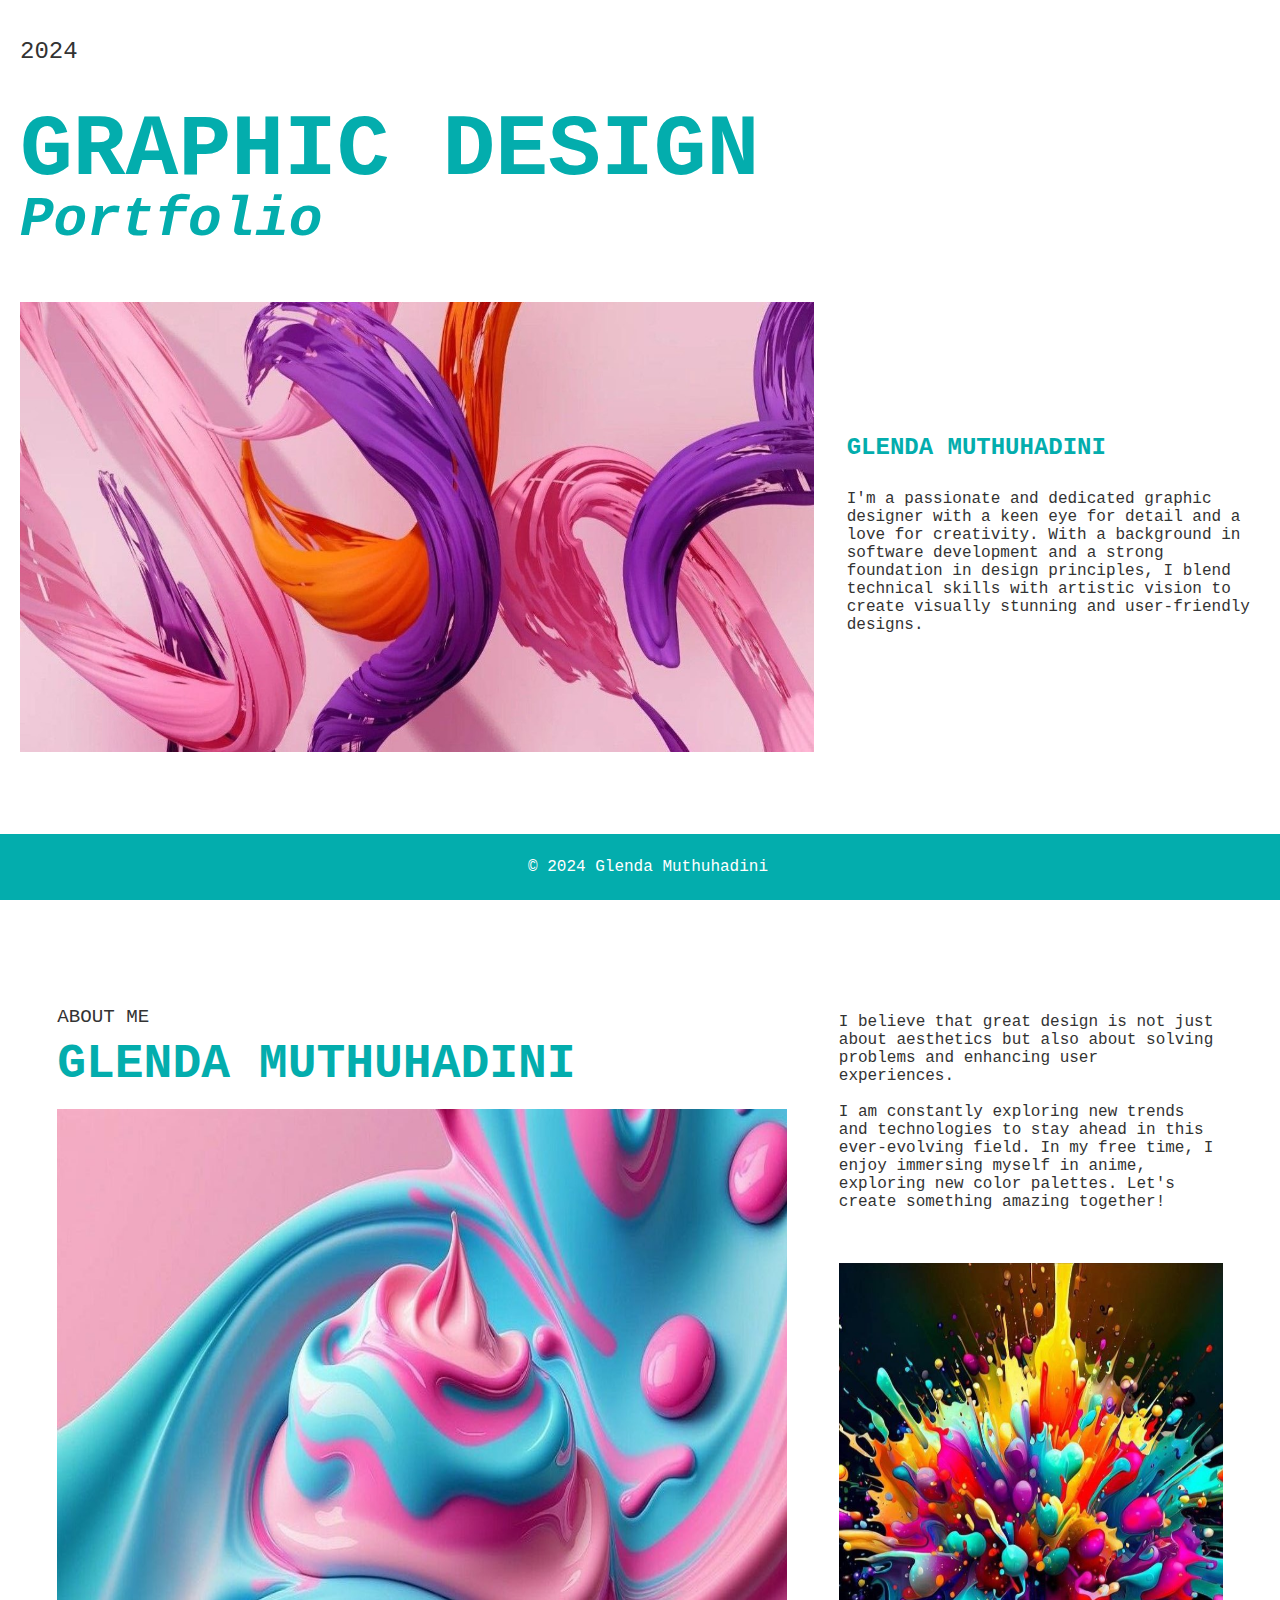
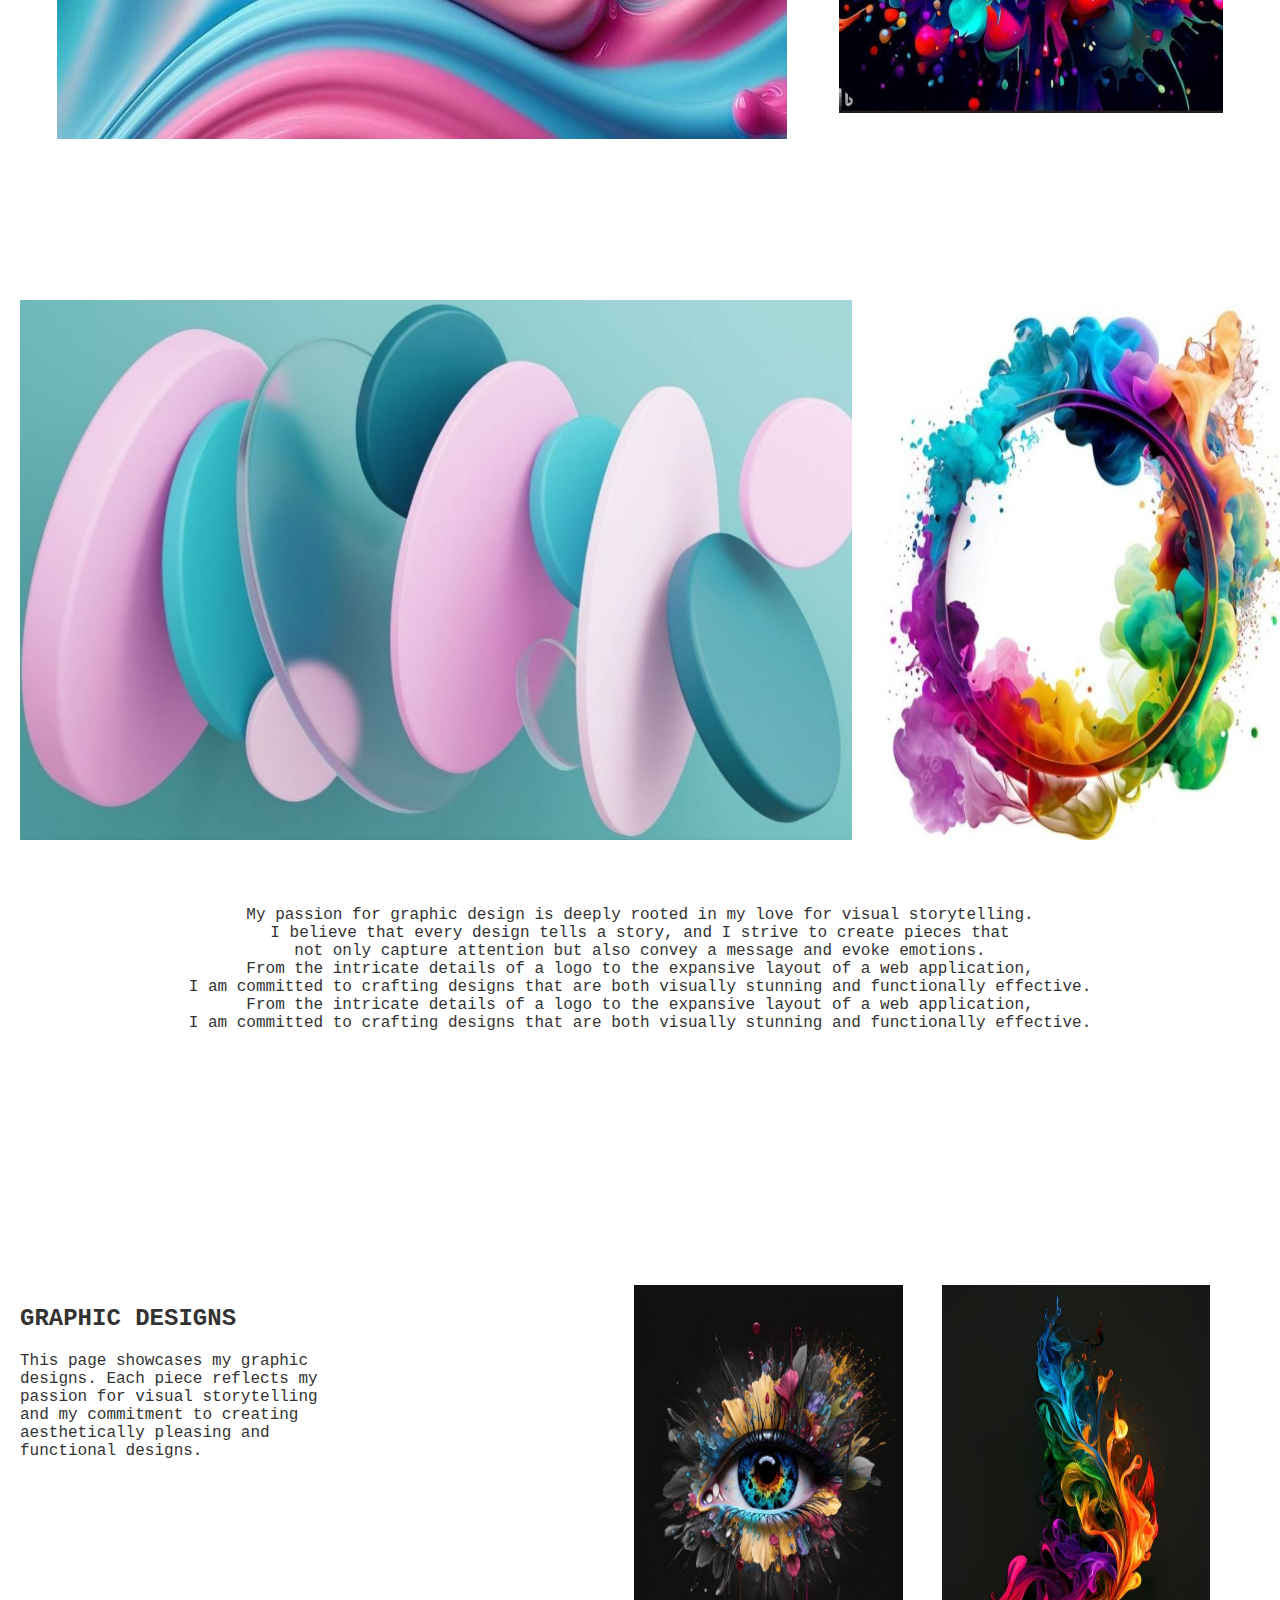
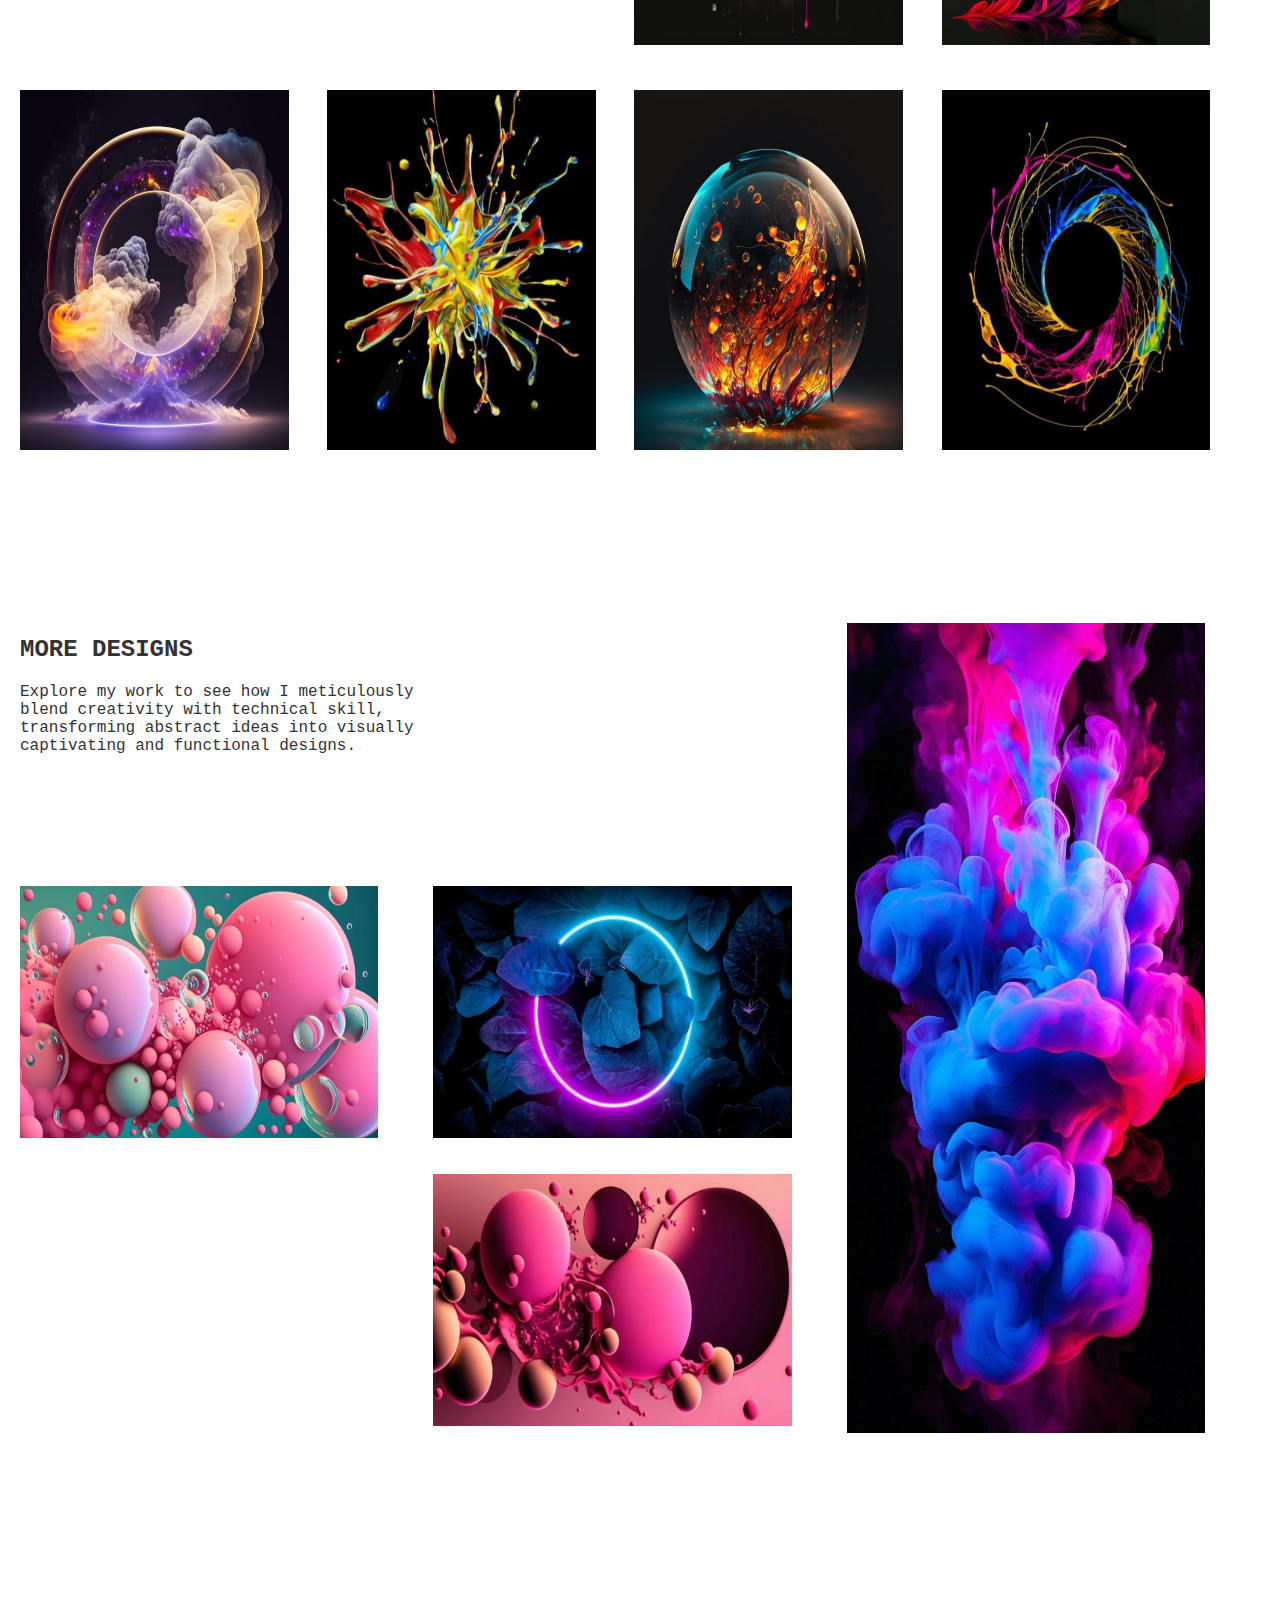
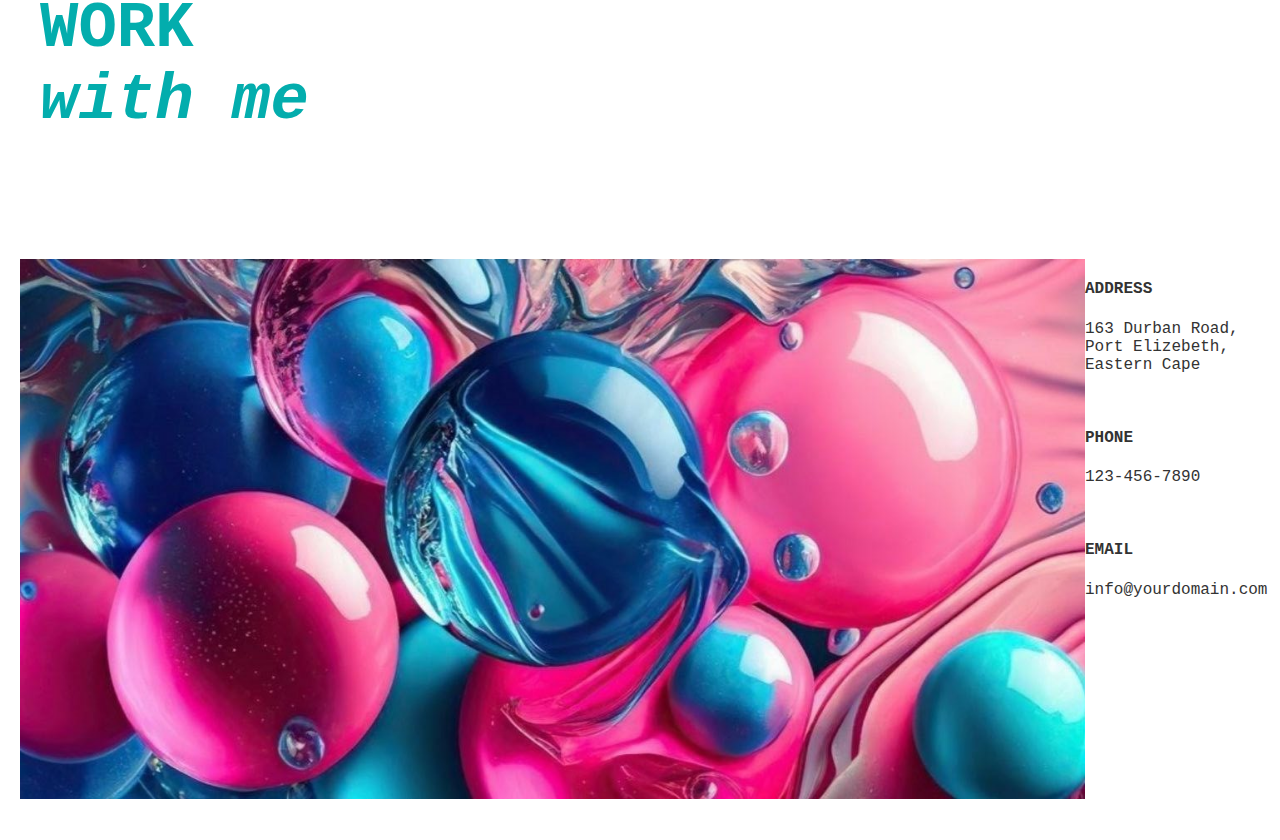
<file: GRAPHIC DESIGNER PORTFOLIO/Index.html>
<!DOCTYPE html>
<html lang="en">
<head>
    <meta charset="UTF-8">
    <meta name="viewport" content="width=device-width, initial-scale=1.0">
    <title>Graphic Design Portfolio</title>
    <link rel="stylesheet" href="Main.css">
</head>
<body>
    <header class="header">
        <div class="hero-intro">
            <p class="year">2024</p>
            <h1>GRAPHIC DESIGN<br><i>Portfolio</i></h1>
            <img src="Images/photo_11_2024-05-30_16-33-16.jpg" alt="">
        </div>
        <div class="intro">
            <h2>GLENDA MUTHUHADINI</h2>
            <p>I'm a passionate and dedicated graphic designer with a keen eye for detail and a love for creativity. With a background in software development and a strong foundation in design principles, I blend technical skills with artistic vision to create visually stunning and user-friendly designs.</p>
        </div>
    </header>

    <section class="header about-me">
        <div class="sect-content1">
            <p>ABOUT ME</p>
            <h2>GLENDA MUTHUHADINI</h2>
            <img src="Images/photo_14_2024-05-30_16-33-16.jpg" alt="">
        </div>
        <div class="sect-content2">
            <p>
                I believe that great design is not just about aesthetics but also about solving problems and enhancing user experiences. <br> <br>
                I am constantly exploring new trends and technologies to stay ahead in this ever-evolving field.
                In my free time, I enjoy immersing myself in anime, exploring new color palettes. Let's create something amazing together!
            </p>
            <img src="Images/photo_5_2024-05-30_16-33-16.jpg" alt="">
        </div>
    </section>

    <section class="header passion">
        <div class="passion-pics">
            <img id="pic1" src="Images/photo_6_2024-05-30_16-33-16.jpg" alt="">
            <img id="pic2" src="Images/photo_7_2024-05-30_16-33-16.jpg" alt="">
        </div>
        <div class="passion-content">
            <p>
                My passion for graphic design is deeply rooted in my love for visual storytelling. <br>
                I believe that every design tells a story, and I strive to create pieces that <br>
                not only capture attention but also convey a message and evoke emotions. <br>
                From the intricate details of a logo to the expansive layout of a web application, <br>
                I am committed to crafting designs that are both visually stunning and functionally effective. <br>
                From the intricate details of a logo to the expansive layout of a web application, <br>
                I am committed to crafting designs that are both visually stunning and functionally effective.
            </p>
        </div>
    </section>

    <section class="header graphics">
        <div class="upper-row">
            <div class="Graphics-content upper-row-content1">
                <h2>GRAPHIC DESIGNS</h2>
                <p>This page showcases my graphic designs. Each piece reflects my passion for visual storytelling and my commitment to creating aesthetically pleasing and functional designs.</p>
            </div>
            <div class="blank"></div>
            <div class="pic1">
                <img src="Images/photo_1_2024-05-30_16-33-16.jpg" alt="">
            </div>
            <div class="pic2">
                <img src="Images/photo_2_2024-05-30_16-33-16.jpg" alt="">
            </div>
        </div>
        <div class="lower-row">
            <div class="pic3">
                <img src="Images/photo_3_2024-05-30_16-33-16.jpg" alt="">
            </div>
            <div class="pic4">
                <img src="Images/photo_4_2024-05-30_16-33-16.jpg" alt="">
            </div>
            <div class="pic5">
                <img src="Images/photo_17_2024-05-30_16-33-16.jpg" alt="">
            </div>
            <div class="pic6">
                <img src="Images/photo_8_2024-05-30_16-33-16.jpg" alt="">
            </div>
        </div>
    </section>

    <section class="header more-designs">
        <div class="left-sect">
            <div class="upper-row">
                <div class="Graphics-content first-col">
                    <h2>MORE DESIGNS</h2>
                    <p>Explore my work to see how I meticulously blend creativity with technical skill, transforming abstract ideas into visually captivating and functional designs.</p>
                </div>
                <div class="second-col"></div>
            </div>
            <div class="middle-row">
                <div class="first-col">
                    <img src="Images/photo_16_2024-05-30_16-33-16.jpg" alt="">
                </div>
                <div class="second-col">
                    <img src="Images/photo_15_2024-05-30_16-33-16.jpg" alt="">
                </div>
            </div><br>
            <div class="lower-row">
                <div class="first-col"></div>
                <div class="second-col">
                    <img src="Images/photo_13_2024-05-30_16-33-16.jpg" alt="">
                </div>
            </div>
        </div>
        <div class="right-sec">
            <img src="Images/photo_9_2024-05-30_16-33-16.jpg" alt="">
        </div>
    </section>

    <section class="header contact">
        <div class="header">
            <h2>WORK <br><i>with me</i></h2>
        </div>
        <div class="lower-row">
            <div class="picture">
                <img src="Images/photo_10_2024-05-30_16-33-16.jpg" alt="">
            </div>
            <div class="contact-info">
                <h4>ADDRESS</h4>
                <P> 163 Durban Road, Port Elizebeth, Eastern Cape</P>
                <br>
                <h4>PHONE</h4>
                <P> 123-456-7890</P>
                <br>
                <h4>EMAIL</h4>
                <P>info@yourdomain.com</P>
            </div>
        </div>
    </section>

    <footer>
        <p>&copy; 2024 Glenda Muthuhadini</p>
    </footer>
</body>
</html>
</file>
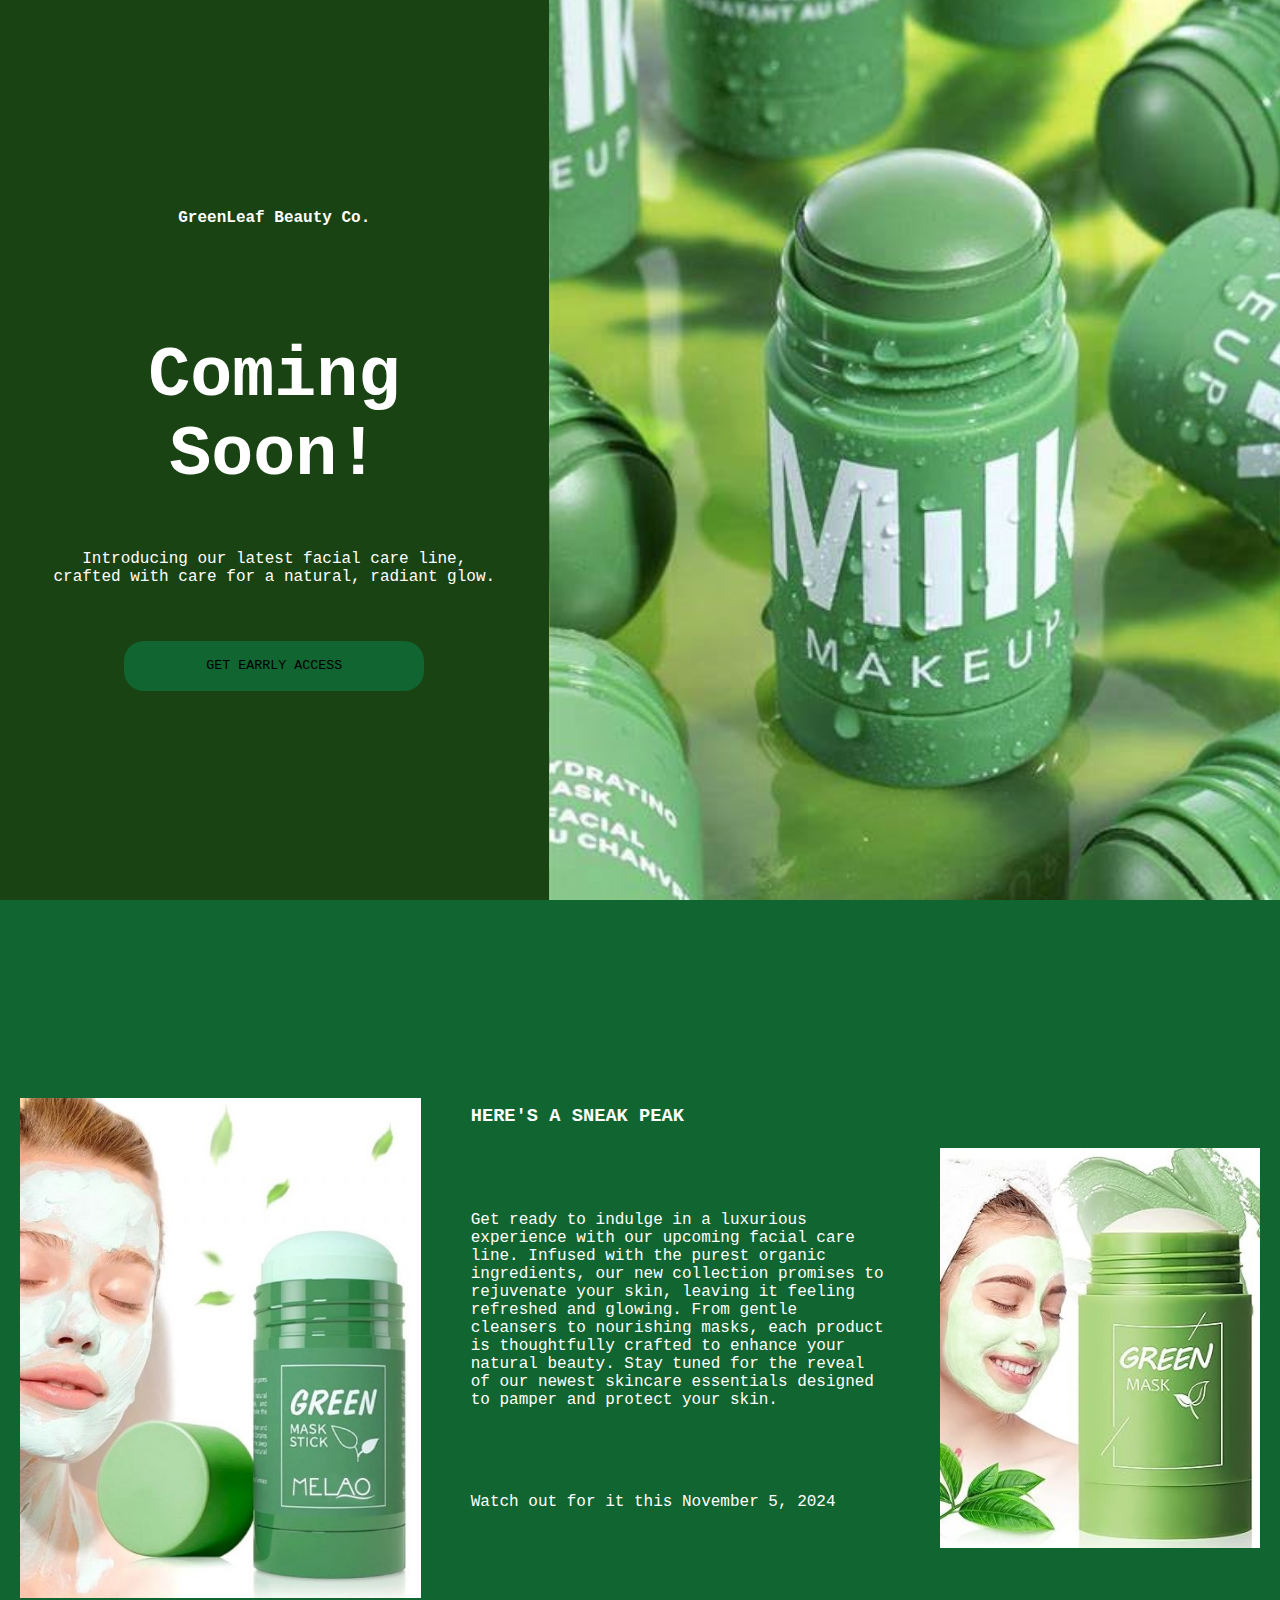
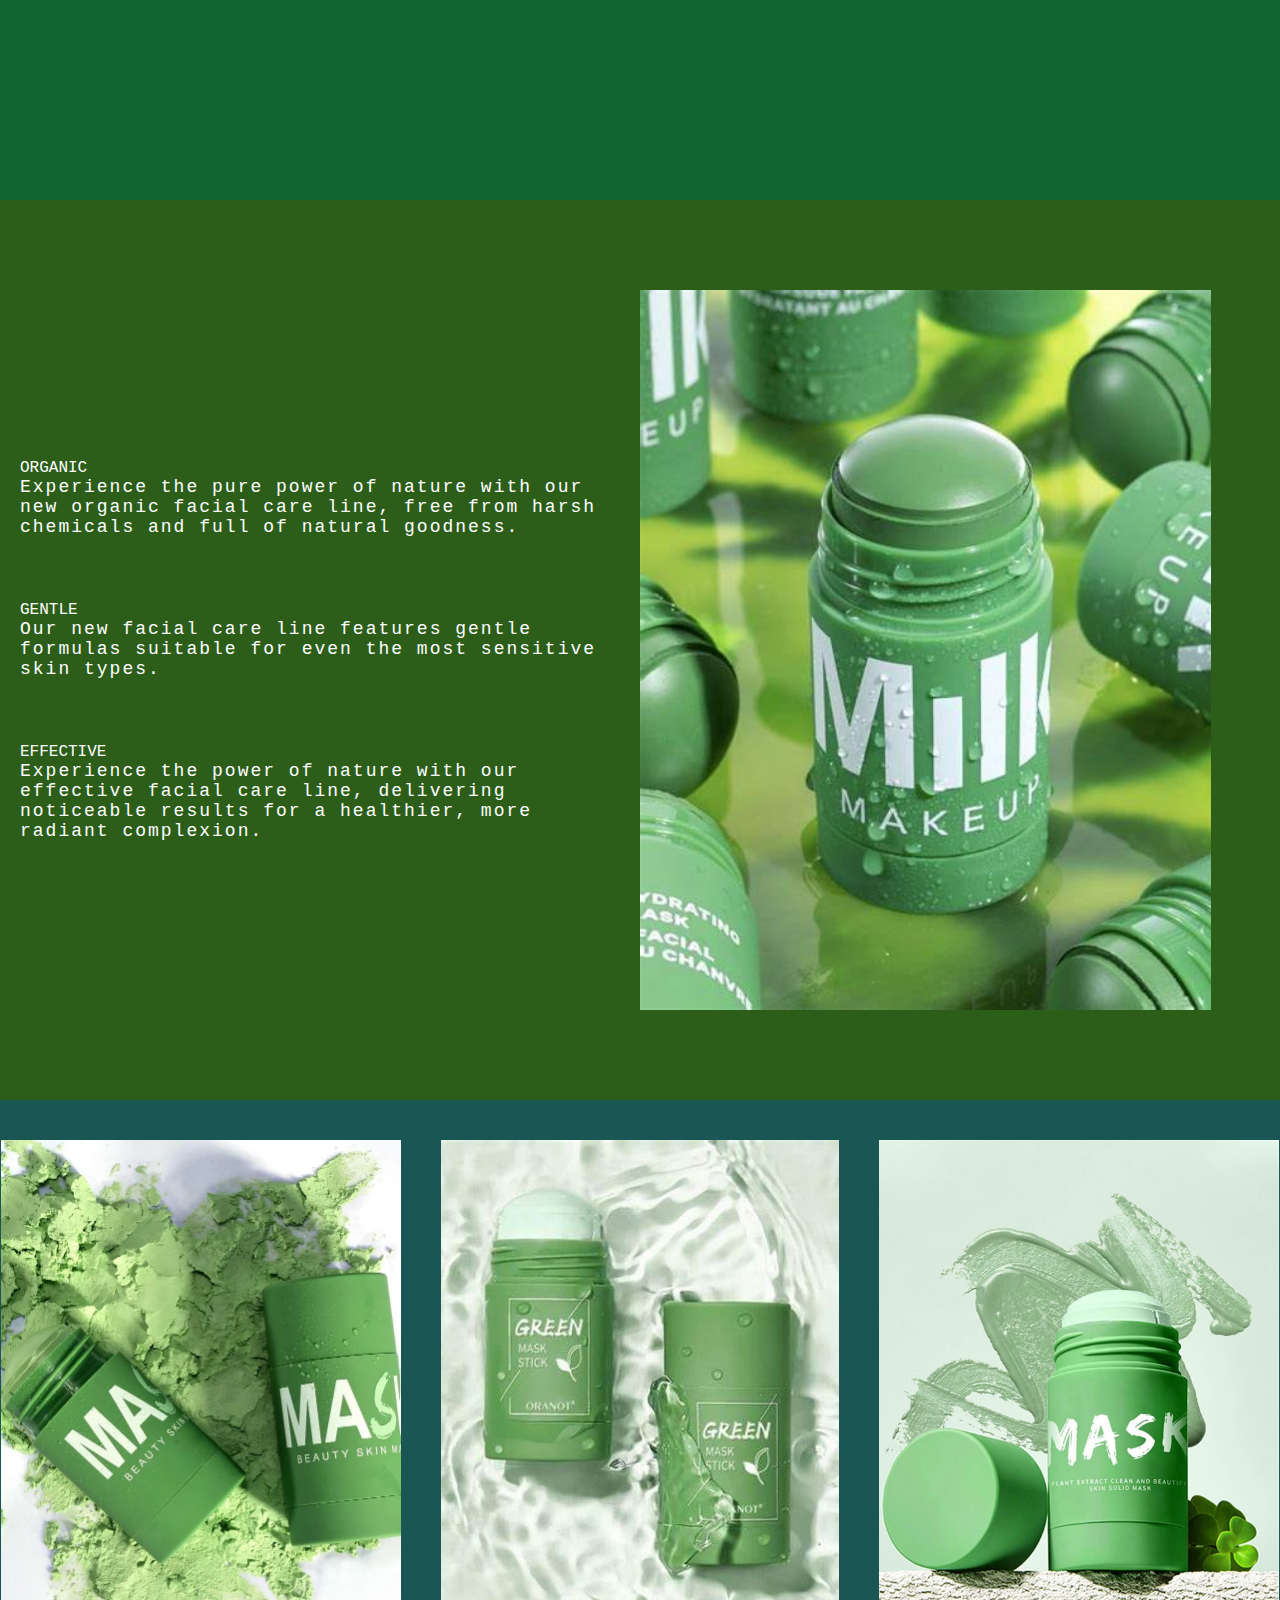
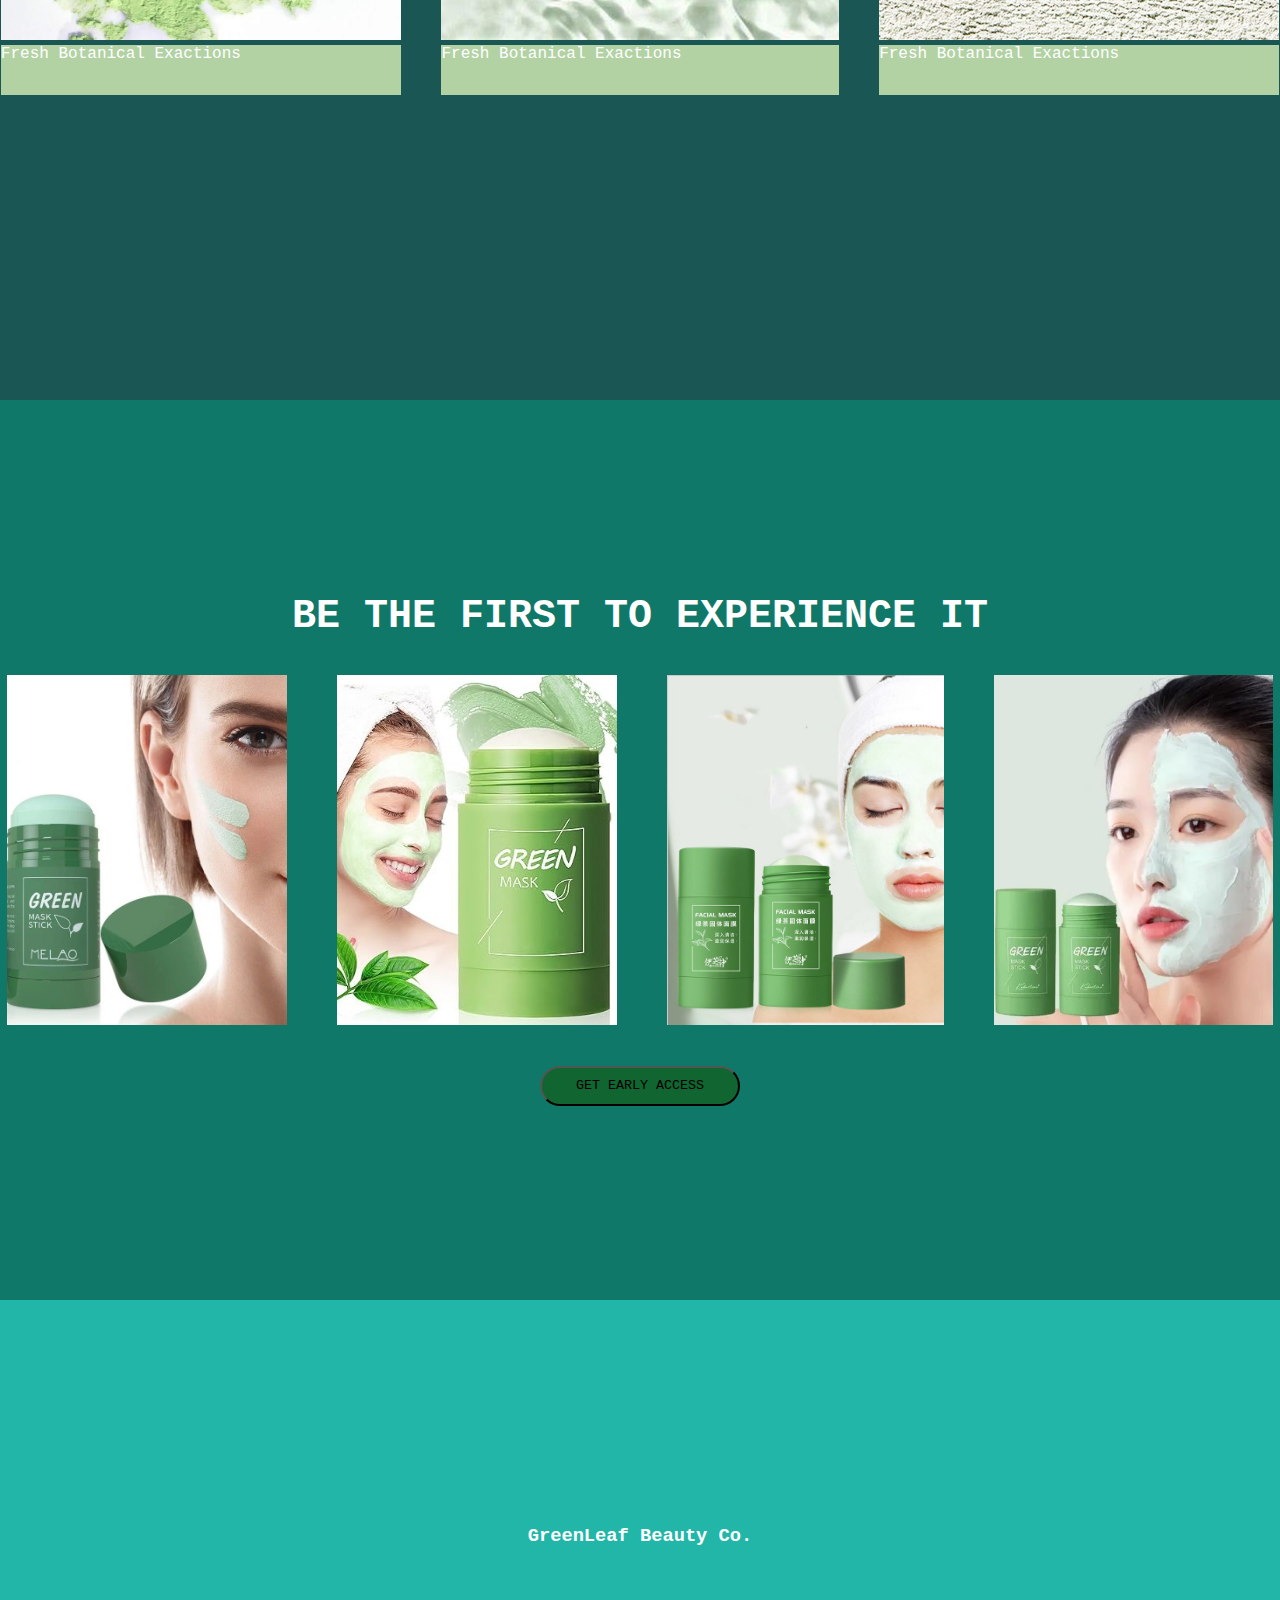
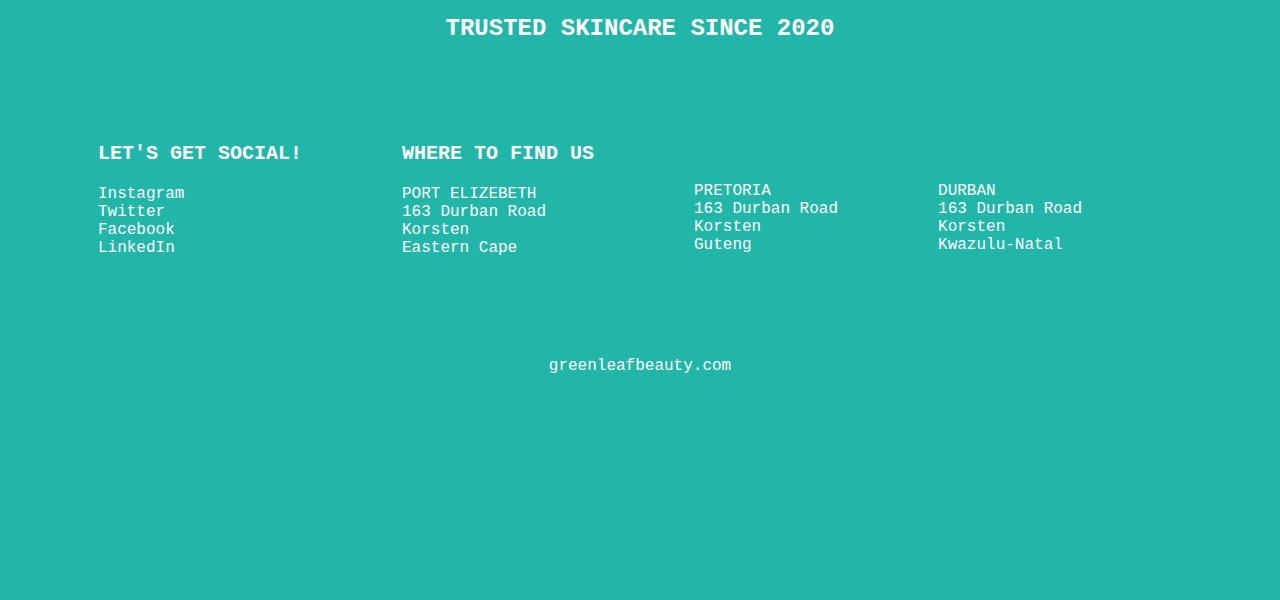
<file: GREEN LEAF LANDING PAGE/Index.html>
<!DOCTYPE html>
<html lang="en">
<head>
    <meta charset="UTF-8">
    <meta name="viewport" content="width=device-width, initial-scale=1.0">
    <link rel="stylesheet" href="Main.css">
    <title>GreenLeaf Beauty Co.</title>
</head>
<body>
    <div class="container-hero first-container">
        <div class="container-left">
            <h4>GreenLeaf Beauty Co.</h4>
            <h1>Coming<br>Soon!</h1>
            <p>Introducing our latest facial care line, <br> crafted with care for a natural, radiant glow.</p>
            <div class="hero-btn">
                <a href="">
                    <button>GET EARRLY ACCESS</button>
                </a>
            </div>
        </div>
        <div class="container-right"></div>
    </div>

    <div class="container-hero second-container">
        <div class="image1">
            <img src="Images/FaceMask2.jpeg" alt="">
        </div>
        <div class="middle-content">
            <h3>HERE'S A SNEAK PEAK</h3>
            <P id="content-body">
                Get ready to indulge in a luxurious experience with our upcoming facial care line. Infused with the purest organic ingredients, 
                our new collection promises to rejuvenate your skin, leaving it feeling refreshed and glowing. From gentle cleansers to nourishing masks, 
                each product is thoughtfully crafted to enhance your natural beauty. Stay tuned for the reveal of 
                our newest skincare essentials designed to pamper and protect your skin.
            </P>
            <P id="content-footer">Watch out for it this November 5, 2024</P>
        </div>
        <div class="image2">
            <img src="Images/FaceMask3.jpg" alt="">
        </div>
    </div>

    <div class="container-hero third-container">
        <div class="column1-content">
            <div class="contents">
                <p id="heading">ORGANIC</p>
                <P id="text">
                    Experience the pure power of nature with our new organic facial care line, free from harsh chemicals and full of natural goodness.
                </P>
            </div>
            <div class="contents">
                <p id="heading">GENTLE</p>
                <P id="text">
                    Our new facial care line features gentle formulas suitable for even the most sensitive skin types.
                </P>
            </div>
            <div class="contents">
                <p id="heading">EFFECTIVE</p>
                <P id="text">
                    Experience the power of nature with our effective facial care line, delivering noticeable results for a healthier, more radiant complexion.
                </P>
            </div>
        </div>
        <div class="column2-image">
            <img src="Images/FaceMask4.jpeg" alt="">
        </div>
    </div>

    <div class="container-hero fourth-container">
        <div class="pictures">
            <div class="picture">
                <img src="Images/FaceMask5.jpg" alt="">
                <div class="pic-text">
                    <p>Fresh Botanical Exactions</p>
                </div>
            </div> 
        </div>
        <div class="pictures">
            <div class="picture">
                <img src="Images/facemask99.jpeg" alt="">
            </div>
            <div class="pic-text">
                <p>Fresh Botanical Exactions</p>
            </div>
        </div>
        <div class="pictures">
            <div class="picture">
                <img src="Images/facemask6.jpg" alt="">
            </div>
            <div class="pic-text">
                <p>Fresh Botanical Exactions</p>
            </div>
        </div>
    </div>

    <div class="container-hero fifth-container">
        <div class="heading-text">
            <h2>BE THE FIRST TO EXPERIENCE IT</h2>
        </div>
        <div class="pictures">
            <div class="picture">
                <img src="Images/FacialMask1.jpg" alt="">
            </div>
            <div class="picture">
                <img src="Images/FaceMask3.jpg" alt="">
            </div>
            <div class="picture">
                <img src="Images/facemask8.jpg" alt="">
            </div>
            <div class="picture">
                <img src="Images/facemask7.jpg" alt="">
            </div>
        </div>
        <div class="button">
            <button>GET EARLY ACCESS</button>
        </div>
    </div>

    <div class="container-hero sixth-container">
        <div class="logo">
            <h3>GreenLeaf Beauty Co.</h4> <br>
        </div>
        <div class="heading-text">
            <h2>TRUSTED SKINCARE SINCE 2020</h2>
        </div>
        <div class="contact-us">
            <div class="contacts">
                <h6>LET'S GET SOCIAL!</h6>
                <p>
                    Instagram <br>
                    Twitter <br>
                    Facebook <br>
                    LinkedIn
                </p>
            </div>
            <div class="contacts">
                <h6>WHERE TO FIND US</h6>
                <p>
                    PORT ELIZEBETH <br>
                    163 Durban Road <br>
                    Korsten <br>
                    Eastern Cape
                </p>
            </div>
            <div class="contacts">
                <p><br><br>
                    PRETORIA <br>
                    163 Durban Road <br>
                    Korsten <br>
                    Guteng
                </p>
            </div>
            <div class="contacts">
                <p><br><br>
                    DURBAN <br>
                    163 Durban Road <br>
                    Korsten <br>
                    Kwazulu-Natal
                </p>
            </div>
        </div>
        <div class="website-link">
            <p>greenleafbeauty.com</p>
        </div>
    </div>
    
</body>
</html>
</file>
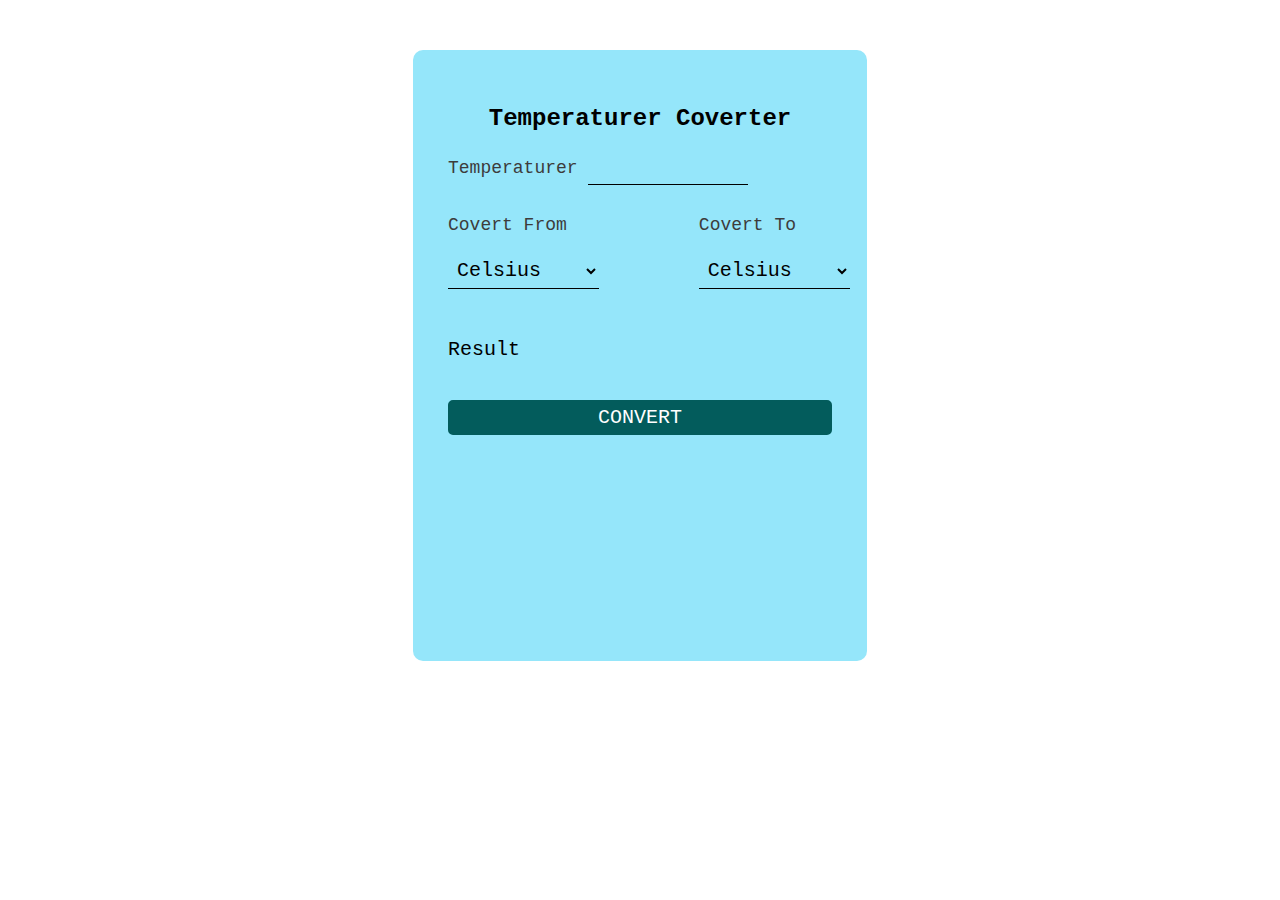
<file: TEMPERATURE CONVERTER/Index.html>
<!DOCTYPE html>
<html lang="en">
<head>
    <meta charset="UTF-8">
    <meta name="viewport" content="width=device-width, initial-scale=1.0">
    <title>Temperaturer Coverter</title>
    <link rel="stylesheet" href="Main.css">
</head>
<body>
    <div class="hero-container">
        <h2 class="hero-title">Temperaturer Coverter</h2>
        <div class="text-field" id="text-field">
            <label for="Temperaturer">
                Temperaturer
            </label>
            <input type="text" id="Temperaturer" name="Temperaturer" required>
        </div>
        <div class="Select-Unit">
            <div class="selects select-FromUnit">
                <label for="From-Unit">
                    Covert From
                </label>
                <br>
                <select name="From-Unit" id="From-Unit">
                    <option value="Celsius">
                        Celsius
                    </option>
                    <option value="Fahrenheit">
                        Fahrenheit
                    </option><option value="Kelvin">
                        Kelvin
                    </option>
                </select>
            </div>
            <div class="selects select-ToUnit">
                <label for="To-Unit">
                    Covert To
                </label>
                <br>
                <select name="To-Unit" id="To-Unit">
                    <option value="Celsius">
                        Celsius
                    </option>
                    <option value="Fahrenheit">
                        Fahrenheit
                    </option><option value="Kelvin">
                        Kelvin
                    </option>
                </select>
            </div>
        </div>
        <br>
        <div class="results">
            <p>Result</p>
            <h2 id="result"></h2>
        </div>
        <div class="Covert-btn">
            <button type="button" onclick="ConvertTemp()">
                CONVERT
            </button>
        </div>
    </div>
    <script src="Script.js"></script>
</body>
</html>
</file>
<file: GRAPHIC DESIGNER PORTFOLIO/Main.css>
body {
    font-family: 'Courier New', Courier, monospace;  
    margin: 0;
    padding: 0;
    color: #333;
    background: #fff;
    overflow-x: hidden;
}
.header {
    display: flex;
    padding: 20px;
    height: 100vh;
}
header .hero-intro{
    flex: 2;
    text-align: left;
    line-height: .7;
}
header .hero-intro .year{
    font-size: 1.5rem;
    
}
header .hero-intro  h1{
    color:rgb(3, 173, 173);
    font-size: 5.5rem;
}
header .hero-intro  h1 i{
    color: rgb(3, 173, 173);
    font-size: 3.5rem;
}
header .hero-intro img{
    animation: slideInFromLeft 2s ease forwards;
    height: 50vh;
    width: 62vw;
}
header .intro{
    display: flex;
    flex-direction: column;
    flex: 1;
    align-items: center;
    justify-content: center;
    padding-top: 10%;
}
header .intro h2 {
    font-size: 1.5rem;
    color: rgb(3, 173, 173);
    align-self: flex-start;
}
header .intro p {
    font-size: 1rem;
    margin-top: 10px;
}


.about-me .sect-content1{
    flex: 2;
    line-height: .2;
    padding: 3%;
}
.about-me .sect-content1 p{
    font-size: 1.2rem;
}
.about-me .sect-content1 h2{
    font-size: 3rem;
    color: rgb(3, 173, 173);
}
.about-me .sect-content1 img{
    animation: slideInFromLeft 1s ease forwards;
    height: 70vh;
    width: 57vw;
}
.about-me .sect-content2{
    flex: 1;
    padding: 3% 3% 3% 0;
}
.about-me .sect-content2 img{
    height: 50vh;
    width: 30vw;
    margin-top: 4vh;
    animation: slideInFromLeft 2s ease forwards;
    /*animation-delay: 1s;*/
}

.passion{
    flex-direction: column;
}
.passion .passion-pics{
    height: 60vh;
    display: flex;
}
.passion .passion-pics img{
    height: 60vh;
    display: block;
}
.passion .passion-pics #pic1{
    width: 65vw;
}
.passion .passion-pics #pic2{
    width: 35vw;
}
.passion .passion-content p{
    text-align: center;
    padding: 4%;
}

.graphics{
    width: 100vw;
    flex-direction: column;
    justify-content: center;
}
.graphics .upper-row, .graphics .lower-row{
    display: flex;
}
.graphics .upper-row div, .graphics .lower-row div{
    height: 45vh;
    width: 24vw;
}
.graphics .upper-row div img, .graphics .lower-row div img{
    height: 40vh;
    width: 21vw;
}

.more-designs{
    align-items: center;
    justify-content: center;
}
.left-sect{
    flex: 2;
}
.left-sect .upper-row, .left-sect .middle-row, .left-sect .lower-row{
    height: 30vh;
    display: flex;
}
.first-col, .second-col{
    flex: 1;
}
.left-sect img{
    height: 28vh;
    width: 28vw;
}
.right-sec{
    flex: 1;
}
.right-sec img{
    height: 90vh;
    width: 28vw;
}

.contact{
    flex-direction: column;
    justify-content: center;
}
.contact .header{
    flex: 0.8;
}
.contact .header h2{
    font-size: 4rem;
    color: rgb(3, 173, 173);
}
.contact .lower-row{
    flex: 1.5;
    display: flex;
    
}
.contact .lower-row .picture{
    flex: 2;
}
.contact .lower-row .picture img{
    height: 60vh;
}

footer {
    background: rgb(3, 173, 173);
    color: #fff;
    text-align: center;
    padding: 8px;
    position: fixed;
    width: 100%;
    bottom: 0;
}

@media only screen and (min-width: 1870px) {
    header .hero-intro .year{
        font-size: 2rem;   
    }
    header .hero-intro  h1{
        font-size: 6.5rem;
    }
    header .hero-intro  h1 i{
        font-size: 4.5rem;
    }
    header .hero-intro img{
        height: 62vh;
    }
    header .intro h2 {
        font-size: 2.5rem;
    }
    header .intro p {
        font-size: 1.5rem;
        margin-top: 10px;
    }

    .about-me .sect-content1 p{
        font-size: 2rem;
    }
    .about-me .sect-content1 h2{
        font-size: 4rem;
    }
    .about-me .sect-content2 p{
        font-size: 1.4rem;
    }

    .passion .passion-pics, .passion .passion-pics img{
        height: 64vh; 
    }
    .passion .passion-content p{
        font-size: 1.2rem;
        padding-top: 2%;
    }
    

    .Graphics-content h2{
        font-size: 2rem;
    }
    .Graphics-content p{
        font-size: 1.4rem;
    }

    .contact .header h2{
        font-size: 5rem;
    }
   
    .contact .lower-row .picture img{
        height: 68vh;
        width: 68vw;
    }
    .contact .contact-info h4{
        font-size: 1.5rem;
    }
    .contact .contact-info p{
        font-size: 1.2rem;
    }
}

@keyframes slideInFromLeft {
    0% {
      transform: translateX(-100%);
      opacity: 0;
    }
    100% {
      transform: translateX(0);
      opacity: 1;
    }
  }
</file>
<file: GREEN LEAF LANDING PAGE/Main.css>
*{
    margin: 0;
    padding: 0;
    font-family: 'Courier New', Courier, monospace;
}
.container-hero{
    display: flex;
    height: 100vh; 
}
body {
    max-width: 100vw;
    color: white;
    overflow-x: hidden;
}

/*FIRST CONTAINER*/
.first-container{
    justify-content: center;
    align-items: center;
    text-align: center;
    background-color: #1A4314;
}
.container-left{
    flex: 1.5;
    width: 10px;
}
.container-left h4{
    cursor: pointer;
}
.container-left h1{
    font-size: 70px;
    margin: 20% 0 10% 0;
}
.container-left .hero-btn{
    margin-top: 10%;
}
.container-left .hero-btn button{
    height: 50px;
    width: 300px;
    border: none;
    border-radius: 20px;
    background-color: #116530;
    cursor: pointer;
}
.container-right{
    flex: 2;
    width: 100%; 
    height: 100%;
    background-image: url('Images/FaceMask4.jpeg'); 
    background-size: cover;
    background-position: center; 
}
/*FIRST CONTAINER*/

/*SECOND CONTAINER*/
.second-container{
    justify-content: center;
    align-items: center;
    padding: 0 20px 0 20px;
    background-color: #116530;
}
.second-container .image1 img{
    height: 500px;
}
.second-container .image2 img{
    height: 400px;
}
.second-container .middle-content{
    padding: 0 50px 0 50px;
}
.second-container .middle-content p{
    margin: 20% 0 20% 0;
}
/*SECOND CONTAINER*/

/*THIRD CONTAINER*/
.third-container{
    background-color: #2C5E1A;  
}
.column1-content{
    flex: 1;  
    display: flex;
    flex-direction: column;
    justify-content: center;
    align-items: center; 
}
.column1-content .contents{
    margin-bottom: 10%;
    padding: 0 20px 0 20px;
}
.column1-content .contents:last-child{
    margin-bottom: 0%;
}
.column1-content .contents #text{
    font-size: 18px;
    letter-spacing: 2px;
}
.column2-image{
    flex: 1;
    display: flex;
    align-items: center;
}
.column2-image img{
    height: 80%;
}
/*THIRD CONTAINER*/

/*FOURTH CONTAINER*/
.fourth-container{
    background-color: #1A5653;
    justify-content: center;}
.fourth-container .pictures{
    margin: 40px 40px 0 0;
}
.fourth-container .pictures .picture img{
    height: 500px;
}
.pictures:last-child{
    margin-right: 0;
}
.pictures .pic-text{
    background-color: #B2D2A4;
    height:50px;
}
/*FOURTH CONTAINER*/

/*FIFTH CONTAINER*/
.fifth-container{
    background-color: #107869;
    justify-content: center;
    align-items: center;
    flex-direction: column;
}
.fifth-container .heading-text h2{
    font-size: 40px;
}
.fifth-container .pictures{
    display: flex;
    margin: 2% 0 2% 0;
}
.fifth-container .pictures .picture{
    margin-right: 30px;
    padding:  10px;
}
.fifth-container .pictures .picture:last-child{
    margin-right: 0;
}
.fifth-container .pictures .picture img{
   height: 	350px;
}
.fifth-container button{
    height: 40px;
    width: 200px;
    padding: 10px;
    border-radius: 20px;
    background-color: #116530;
}
/*FIFTH CONTAINER*/

/*SIXTH CONTAINER*/
.sixth-container{
    background-color: #21B6A8;
    flex-direction: column;
    justify-content: center;
    align-items: center;
}
.sixth-container .logo{
    margin-bottom: 50px;
}
.sixth-container .contact-us{
    margin: 100px 0 100px 0;
    display: flex;
    justify-content: center;
    align-items: center;
}
.sixth-container .contact-us .contacts{
    margin-right: 100px;
}
.sixth-container .contact-us .contacts h6{
    font-size: 20px;
    margin-bottom: 20px;
}
/*SIXTH CONTAINER*/

@media only screen and (min-width: 1870px) {
    .container-left h1{
        font-size: 90px;
        margin: 20% 0 10% 0;
    }
    .container-left p, .container-left h4{
        font-size: 20px;
    }

    .second-container .image1 img{
        height: 850px;
    }
    .second-container .image2 img{
        height: 650px;
    }
    .second-container .middle-content h3{
        font-size: 30px;
    }
    .second-container .middle-content p{
        font-size: 20px;
    }

    .third-container{
        padding-left: 60px;
    }
    .column2-image img{
        height: 85vh;
    }
    .contents p{
        font-size: 22px;
    }

    .fourth-container{
        display: flex;
        align-items: center;
        justify-content: center;
    }
    .fourth-container .pictures .picture img{
        height: 700px;
    }

    .fifth-container .pictures .picture img{
        height: 520px;
     }

     .sixth-container .contact-us .contacts h6{
        font-size: 28px;
    }
    .sixth-container .contact-us .contacts p{
        font-size: 22px;
    }
    .sixth-container .website-link{
        font-size: 20px;
        cursor: pointer;
    }
}
</file>
<file: TEMPERATURE CONVERTER/Main.css>
*{
    margin: 0;
    padding: 0;
    font-family: 'Courier New', Courier, monospace;
}
body{
    display: flex;
    justify-content: center;
    align-items: center;
    padding: 50px;
}
.hero-container{
    background: #95e6fa;
    height: 60vh;
    width: 30vw;
    border-radius: 10px;
    padding: 3%;
}
input[type="text"], select{
    border: none;
    border-bottom: 1px solid #000; 
    outline: none;
    background-color: transparent; 
    padding: 5px; 
}
.hero-container h2{
    text-align: center;
    padding: 5%;
}
.hero-container .text-field, .hero-container .select-FromUnit{
    padding-bottom: 8%;
}
.hero-container label{
    font-size: 18px;
    color: #3d3c3c;
}
.hero-container .text-field input{
    font-size: 20px;
    width: 150px;
}
.hero-container .Select-Unit{
    display: flex;
}
.selects{
    display: flex;
    flex-direction: column;
}
.hero-container .Select-Unit .select-FromUnit{
    margin-right: 26%;  
}
.selects select, .hero-container .results p, .results #result{
    font-size: 20px;
}
.results #result{
    text-align: left;
    margin-left: -20px;
}
.Covert-btn button{
    height: 35px;
    width: 30vw;
    background-color: rgb(3, 92, 92);
    border: 2px solid rgb(3, 92, 92);
    color: white;
    border-radius: 5px;
    font-size: 20px;
    cursor: pointer;
}

@media only screen and (min-width: 1870px) {
    .hero-container{
        height: 50vh;
        width: 25vw;
    }
    .Covert-btn button{
        height: 35px;
        width: 25vw;
    }
}
@media only screen and (max-width: 1250px){
    .hero-container .Select-Unit{
        display: flex;
        flex-direction: column;
    }
}
</file>
